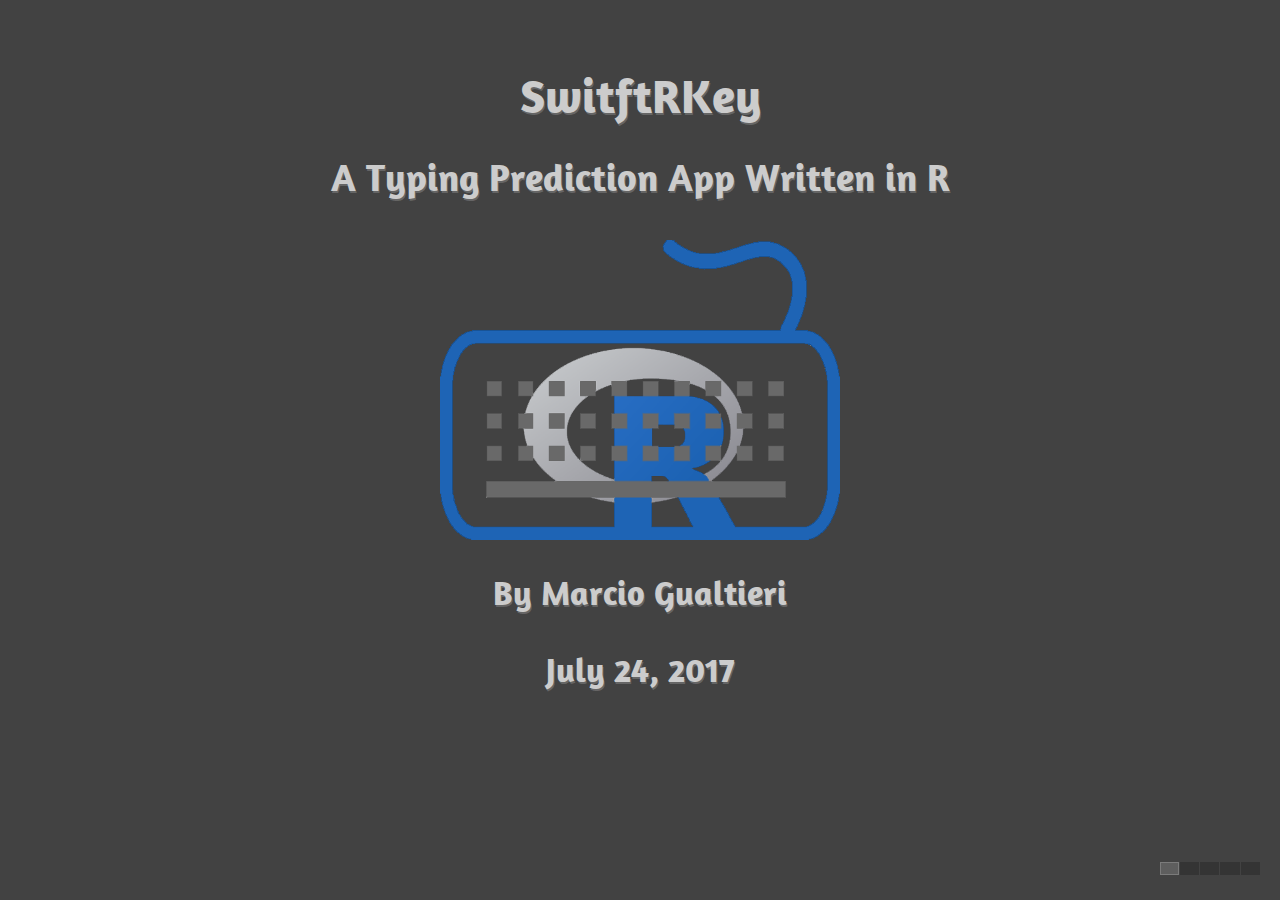
<file: presentation/index.html>
<!DOCTYPE HTML>
<!--[if IE 6]>
<html id="ie6" lang="en-US" class="ie ie6 lt-ie9">
<![endif]-->
<!--[if IE 7]>
<html id="ie7" lang="en-US" class="ie ie7 lt-ie9">
<![endif]-->
<!--[if IE 8]>
<html id="ie8" lang="en-US" class="ie ie8 lt-ie9">
<![endif]-->
<!--[if gte IE 9]>
<html lang="en-US" class="ie ie9">
<![endif]-->
<!--[if !(IE)]><!-->
<html lang="en-US" class="">
<head>
  <title>SwitftRKey: A typing prediction app written in R</title>
  <link rel="stylesheet" href="libraries/frameworks/flowtime/assets/css/reset.css">
  <link rel="stylesheet" href="libraries/frameworks/flowtime/css/flowtime.css">
  <link rel="stylesheet" href="libraries/frameworks/flowtime/css/themes/default.css">
  <link rel="stylesheet" href="libraries/frameworks/flowtime/assets/css/prism.css">
  <link rel="stylesheet" href="libraries/highlighters/highlight.js/css/tomorrow.css">  <link rel="stylesheet" href = "assets/css/ribbons.css">

</head>
<body>
  <div class="flowtime">
    <div class="ft-section " data-id="section-1">
<div class="ft-page " data-title="">
  <p><center><h2>SwitftRKey</h2></center>
<center><h3>A Typing Prediction App Written in R</h3></center>
<center><img src="images/swiftrkeylogo.png" alt="SwitftRKey Logo"></center>
<center><h4>By Marcio Gualtieri</h4></center>
<center><h4>July 24, 2017</h4></center></p>
		
</div>
</div>
<div class="ft-section " data-id="section-2">
<div class="ft-page " data-title="">
  <h3>Why Is Text Typing Prediction Useful?</h3>

<p><img src="./images/stephen_hawking.png"
     alt="Stephen Hawking and SwiftKey staff"
     align="left"/></p>

<p>
The continued affordability and popularity of smart phones and other mobile devices pushed the advent of keyboard typing prediction.
</p>

<p>
Mobile devices are in general too small to fit a confortable size keyboard, making typing unpleasant.
</p>

<p>
This technology goes beyond providing a product to sell though: Professor Hawking's medical condition, amyotrophic lateral sclerosis (ALS), <a href = "https://blog.swiftkey.com/swiftkey-reveals-role-professor-stephen-hawkings-communication-system/"> makes text prediction critical to improve his daily live</a>.
</p>

<p>
A truly noble and remarkable use of technology which can have a positive impact in the lives of many other people with disabilities.
</p>
		
</div>
</div>
<div class="ft-section " data-id="section-3">
<div class="ft-page " data-title="">
  <h3>How Does the Prediction Model Work?</h3>

<p>The model is represented by a Markov transition matrix, where each cell contains the probability of a word given a history of words. The model has been encapsulated inside a package named <code>swiftrkey</code> together with the necessary supporting code:</p>

<pre><code class="r">suppressMessages(library(swiftrkey))
model[10:12, 1:3]
</code></pre>

<pre><code>##             &lt;unknown&gt;           s        said
## s &lt;unknown&gt; 1.0000000 0.086842105 0.037463482
## time        0.5070423 0.004030154 0.001649295
## u           0.2142857 1.000000000 0.001649295
</code></pre>

<p>Above, a partial view of the transition matrix&#39;s content. Each cell represents the probability of a word (each column) given a certain history of words (each row). For instance, given the row (history) &quot;time&quot;, there is a 0.004030154 probability that the next word is &quot;s&quot;.</p>
		
</div>
</div>
<div class="ft-section " data-id="section-4">
<div class="ft-page " data-title="">
  <p>Note that the history could be empty (first row) and that our model supports unknown words. Any word that isn&#39;t present in the model is treated as it was &quot;&lt;unknown&gt;&quot;.</p>

<p>The probabilities have been calculated using Katz&#39;s Backoff. For more details refer to the <a href="https://marciogualtieri.github.io/SwiftRKey/R/notebook/swiftrkey.html">R notebook</a>.</p>

<p>You may easily deploy the model to your Shiny application or notebook by loading the library, and get suggestions by using the included supporting code:</p>

<pre><code class="r">suggestions(model, &quot;new&quot;, n = 2, with_probabilities = TRUE)
</code></pre>

<pre><code>## $`0.579710144927536`
## [1] &quot;york&quot;
## 
## $`0.247427011132115`
## [1] &quot;jersey&quot;
</code></pre>

<p>For more details refer to the <a href="https://github.com/marciogualtieri/SwiftRKey/tree/master/R/model">R package project</a>.</p>
		
</div>
</div>
<div class="ft-section " data-id="section-5">
<div class="ft-page " data-title="">
  <h3>The SwiftRKey App</h3>

<p>The app (developed with the <a href="https://shiny.rstudio.com/">Shiny Framework</a>) is comprised of a keyboard and a dashboard with statistics on the app&#39;s usage.</p>

<p><img src="./images/app.png"
     alt="SwiftRKey App"
     align="left"/></p>

<p>
The metrics include measurements such as keystrokes saved by accepting suggestions, time saved not typing, a frequency barplot and a word cloud diagram to show the most popular words typed so far.
</p>

<p>
The app illustrates how the text prediction model can be easily incorporated into a useful app.
</p>

<p>
You will find more details in <a href = "https://github.com/marciogualtieri/SwiftRKey/tree/master/R/app">the app's documentation</a> and you may also demo the app <a href="https://marciogualtieri.shinyapps.io/swiftrkey/">here</a>.
</p>

<p>
<center><h3>THE END</h3></center>
</p>
		
</div>
</div>
  </div>
</body>
  <script src="libraries/frameworks/flowtime/js/brav1toolbox.js"></script>
  <script src="libraries/frameworks/flowtime/js/flowtime.js"></script>
	<script src="libraries/frameworks/flowtime/assets/js/prism.js"></script>
  <!-- LOAD HIGHLIGHTER JS FILES -->
  <script src="libraries/highlighters/highlight.js/highlight.pack.js"></script>
  <script>hljs.initHighlightingOnLoad();</script>
  <!-- DONE LOADING HIGHLIGHTER JS FILES -->
   
    <script>
    // Configuration API test
		Flowtime.showProgress(true);
		// Flowtime.fragmentsOnSide(true);
		// Flowtime.fragmentsOnBack(true);
		// Flowtime.useHistory(false);
		// Flowtime.slideInPx(true);
		// Flowtime.sectionsSlideToTop(true);
		// Flowtime.gridNavigation(false);
		// Flowtime.useOverviewVariant(true);
		Flowtime.parallaxInPx(true);
    Flowtime.start();
  </script>
</html>
</file>
<file: presentation/libraries/frameworks/flowtime/css/flowtime.css>
/* STRUCTURE */

	html, body {
		width: 100%;
		height: 100%;
		-webkit-text-size-adjust:none;
	}

	body { 
		white-space: nowrap; 	/* disable the wrapping of the space between articles */
	}

	.flowtime {
		font-size: 0; 			/* removes the white spaces between inline-block elements */
								/* WARNING! this technique does non remove the white-space in Safari for Windows */
								/* unless you use this hack: http://absolide.tumblr.com/post/36597829434/safari-inline-block-white-spaces-bug-fix */
								/* you can use any other white-space removal technique as per: http://css-tricks.com/fighting-the-space-between-inline-block-elements/ */
		width: 100%;
		height: 100%;
		     -o-transform-origin: 0 0;
		    -ms-transform-origin: 0 0;
		   -moz-transform-origin: 0 0;
		-webkit-transform-origin: 0 0;
				transform-origin: 0 0;
		     -o-transform: translateZ(0);
		    -ms-transform: translateZ(0);
		   -moz-transform: translateZ(0);
		-webkit-transform: translateZ(0);
				transform: translateZ(0);
		     -o-backface-visibility: hidden;
		    -ms-backface-visibility: hidden;
		   -moz-backface-visibility: hidden;
		-webkit-backface-visibility: hidden;
				backface-visibility: hidden;
		     -o-transition:      -o-transform 0.5s cubic-bezier(.77, .10, .22, 1);
		   -moz-transition:    -moz-transform 0.5s cubic-bezier(.77, .10, .22, 1);
		-webkit-transition: -webkit-transform 0.5s cubic-bezier(.77, .10, .22, 1);
				transition:         transform 0.5s cubic-bezier(.77, .10, .22, 1);
				
	}

	.flowtime.no-transition {
		     -o-transition:      -o-transform 0s;
		   -moz-transition:    -moz-transform 0s;
		-webkit-transition: -webkit-transform 0s;
				transition:         transform 0s;
	}

/* SECTIONS (COLUMNS) */

	/* base section */
	.ft-section {
		width: 100%;
		height: 100%;

		position: relative;
		     -o-transform: translateZ(0);
		    -ms-transform: translateZ(0);
		   -moz-transform: translateZ(0);
		-webkit-transform: translateZ(0);
				transform: translateZ(0);
	}

	/* section and section thumb alignment */
	.ft-section, .ft-section-thumb {
		font-size: 16px; 		/* reset the regular font size, in the old way… */
		font-size: 1rem; 		/* and in the modern way */
		white-space: normal;
		display: inline-block;	/* let the block elements stay on the same line */
								/* used together the white-space: nowrap; declaration */
								/* the elements doesn't break the line */
		vertical-align: top; 	/* fix the default alignement for the inline-block elements (default: baseline) */
								/* if different from "top" set Flowtime.slideWithPx(true) */
	}

/* PAGES */

	/* base page */
	.ft-page {
		   -moz-box-sizing: border-box;
		-webkit-box-sizing: border-box;
		        box-sizing: border-box;
		width: 100%;
		height: 100%;
		position: relative;
		z-index: auto;
		     -o-transform: translateZ(0);
		    -ms-transform: translateZ(0);
		   -moz-transform: translateZ(0);
		-webkit-transform: translateZ(0);
				transform: translateZ(0);
	}

	.ft-page.actual {
		z-index: 100;
	}

	/* pages in overview mode */
	.ft-overview .ft-page {
		opacity: 0.5;
		cursor: pointer;
		     -o-transition: all 0.5s cubic-bezier(.77, .10, .22, 1);
		   -moz-transition: all 0.5s cubic-bezier(.77, .10, .22, 1);
		-webkit-transition: all 0.5s cubic-bezier(.77, .10, .22, 1);
				transition: all 0.5s cubic-bezier(.77, .10, .22, 1);
		     -o-transform: scale(0.95);
		    -ms-transform: scale(0.95);
		   -moz-transform: scale(0.95);
		-webkit-transform: scale(0.95);
				transform: scale(0.95);
		     -o-transform-origin: 50% 50%;
		    -ms-transform-origin: 50% 50%;
		   -moz-transform-origin: 50% 50%;
		-webkit-transform-origin: 50% 50%;
				transform-origin: 50% 50%;
	}

	.ft-overview .ft-page * {
		pointer-events: none;
	}

/* JAVASCRIPT NAVIGATION HOOKS */

	.ft-absolute-nav {
		overflow: hidden;
	}


	.ft-absolute-nav .flowtime {
		position: absolute;
	}

/* EYE CANDY OVERRIDABLE CLASSES AND PROPERTIES */

/* FRAGMENTS */

	.ft-fragment {
		opacity: 0;
		     -o-transition: all 0.3s cubic-bezier(.77, .10, .22, 1);
		   -moz-transition: all 0.3s cubic-bezier(.77, .10, .22, 1);
		-webkit-transition: all 0.3s cubic-bezier(.77, .10, .22, 1);
				transition: all 0.3s cubic-bezier(.77, .10, .22, 1);
		     -o-transform: translateZ(0);
		    -ms-transform: translateZ(0);
		   -moz-transform: translateZ(0);
		-webkit-transform: translateZ(0);
				transform: translateZ(0);
	}

	.ft-fragment.revealed.step {
		opacity: 0.3;
	}

	.ft-fragment.revealed.shy {
		opacity: 0;
	}

	.ft-fragment.revealed,
	.ft-fragment.revealed-temp,
	.ft-fragment.revealed.actual {
		opacity: 1;
	}

/* DEFAULT PROGRESS */

	.ft-default-progress {
		position: fixed;
		bottom: 16px;
		bottom: 1rem;
		right: 16px;
		right: 1rem;
		z-index: 1000;
		opacity: 0.3;
		     -o-transition: all 0.5s cubic-bezier(.77, .10, .22, 1);
		   -moz-transition: all 0.5s cubic-bezier(.77, .10, .22, 1);
		-webkit-transition: all 0.5s cubic-bezier(.77, .10, .22, 1);
				transition: all 0.5s cubic-bezier(.77, .10, .22, 1);
	}

	.ft-default-progress:hover {
		opacity: 1;
	}

	/* default progress disappears when in overview mode */
	.ft-overview .ft-default-progress {
		opacity: 0;
		pointer-events: none;
	}

	/* default progress page thumb */
	.ft-page-thumb {
		   -moz-box-sizing: border-box;
		-webkit-box-sizing: border-box;
		        box-sizing: border-box;
		width: 1rem;
		height: 0.7rem;
		margin-right: 1px;
		margin-bottom: 1px;
		background-color: rgba(0,0,0,0.7);
		cursor: pointer;
		     -o-transition: all 0.5s cubic-bezier(.77, .10, .22, 1);
		   -moz-transition: all 0.5s cubic-bezier(.77, .10, .22, 1);
		-webkit-transition: all 0.5s cubic-bezier(.77, .10, .22, 1);
				transition: all 0.5s cubic-bezier(.77, .10, .22, 1);
	}

	.ft-page-thumb:hover {
		background-color: rgba(255,255,255,0.7);
	}

	.ft-page-thumb.actual {
		background-color: rgba(255,255,255,0.5);
		border: 1px solid #ffffff;	
	}

	/* overview mode page highlighting */

	.ft-overview .ft-page.actual {
		opacity: 0.25;
	}

	.ft-overview .ft-page.hilite {
		opacity: 1;
	}

	.ft-overview .ft-page:hover {
		opacity: 1;
	}

/* HARDWARE ACCELERATED ELEMENTS */
/* I've not used * because causes issues with current Chrome */

	img {
		     -o-transform: translate3d(0, 0, 0);
		    -ms-transform: translate3d(0, 0, 0);
		   -moz-transform: translate3d(0, 0, 0);
		-webkit-transform: translate3d(0, 0, 0);
				transform: translate3d(0, 0, 0);
		     -o-backface-visibility: hidden;
		    -ms-backface-visibility: hidden;
		   -moz-backface-visibility: hidden;
		-webkit-backface-visibility: hidden;
				backface-visibility: hidden;
	}

/* PARALLAX MANAGEMENT */

 	.parallax {
 		position: relative;
		     -o-transition: all 0.5s cubic-bezier(.50, .10, .50, 1);
		   -moz-transition: all 0.5s cubic-bezier(.50, .10, .50, 1);
		-webkit-transition: all 0.5s cubic-bezier(.50, .10, .50, 1);
				transition: all 0.5s cubic-bezier(.50, .10, .50, 1);
	}
 	
	.ft-overview .parallax {
		     -o-transform: translate3d(0, 0, 0) !important;
		    -ms-transform: translate3d(0, 0, 0) !important;
		   -moz-transform: translate3d(0, 0, 0) !important;
		-webkit-transform: translate3d(0, 0, 0) !important;
				transform: translate3d(0, 0, 0) !important;
	}
</file>
<file: presentation/libraries/frameworks/flowtime/css/themes/default.css>
/* Generated by Font Squirrel (http://www.fontsquirrel.com) on October 22, 2012 05:21:39 PM America/New_York */
@font-face {
    font-family: 'ChunkFiveRegular';
    src: url('../../assets/fonts/Chunkfive-webfont.eot');
    src: url('../../assets/fonts/Chunkfive-webfont.eot?#iefix') format('embedded-opentype'),
         url('../../assets/fonts/Chunkfive-webfont.svg#ChunkFiveRegular') format('svg'),
         url('../../assets/fonts/Chunkfive-webfont.woff') format('woff'),
         url('../../assets/fonts/Chunkfive-webfont.ttf') format('truetype');
    font-weight: bold;
    font-style: normal;
}

/* Generated by Font Squirrel (http://www.fontsquirrel.com) on December 29, 2012 05:04:11 AM America/New_York */

@font-face {
    font-family: 'AmaranthRegular';
    src: url('../../assets/fonts/Amaranth-webfont.eot');
    src: url('../../assets/fonts/Amaranth-webfont.eot?#iefix') format('embedded-opentype'),
         url('../../assets/fonts/Amaranth-webfont.woff') format('woff'),
         url('../../assets/fonts/Amaranth-webfont.ttf') format('truetype'),
         url('../../assets/fonts/Amaranth-webfont.svg#AmaranthRegular') format('svg');
    font-weight: normal;
    font-style: normal;

}

@font-face {
    font-family: 'AmaranthItalic';
    src: url('../../assets/fonts/Amaranth-Italic-webfont.eot');
    src: url('../../assets/fonts/Amaranth-Italic-webfont.eot?#iefix') format('embedded-opentype'),
         url('../../assets/fonts/Amaranth-Italic-webfont.woff') format('woff'),
         url('../../assets/fonts/Amaranth-Italic-webfont.ttf') format('truetype'),
         url('../../assets/fonts/Amaranth-Italic-webfont.svg#AmaranthItalic') format('svg');
    font-weight: normal;
    font-style: italic;

}

@font-face {
    font-family: 'AmaranthBold';
    src: url('../../assets/fonts/Amaranth-Bold-webfont.eot');
    src: url('../../assets/fonts/Amaranth-Bold-webfont.eot?#iefix') format('embedded-opentype'),
         url('../../assets/fonts/Amaranth-Bold-webfont.woff') format('woff'),
         url('../../assets/fonts/Amaranth-Bold-webfont.ttf') format('truetype'),
         url('../../assets/fonts/Amaranth-Bold-webfont.svg#AmaranthBold') format('svg');
    font-weight: bold;
    font-style: normal;

}

@font-face {
    font-family: 'AmaranthBoldItalic';
    src: url('../../assets/fonts/Amaranth-BoldItalic-webfont.eot');
    src: url('../../assets/fonts/Amaranth-BoldItalic-webfont.eot?#iefix') format('embedded-opentype'),
         url('../../assets/fonts/Amaranth-BoldItalic-webfont.woff') format('woff'),
         url('../../assets/fonts/Amaranth-BoldItalic-webfont.ttf') format('truetype'),
         url('../../assets/fonts/Amaranth-BoldItalic-webfont.svg#AmaranthBoldItalic') format('svg');
    font-weight: bold;
    font-style: italic;

}

/* theme */

html {
	font-size: 100%;
	line-height: 1.5rem;
	background-color: #333333;
	color: #ffffff;
	text-shadow: 1px 1px 0 rgba(255, 255, 255, 0.4);
}

body {
	font-family: "AmaranthRegular", sans-serif;
}

.navigation, .credits, .switches {
	display: none;
}

.ft-page {
	padding: 2rem;
	background-color: #424242;
}

.flowtime h1,
.flowtime h2,
.flowtime h3,
.flowtime h4,
.flowtime h5,
.flowtime h6,
.flowtime p,
.flowtime ul,
.flowtime ol,
.flowtime dl,
.flowtime li,
.flowtime dt,
.flowtime dd {
	display: block;
	     -o-transition: all 0.3s cubic-bezier(.77, .10, .22, 1);
	   -moz-transition: all 0.3s cubic-bezier(.77, .10, .22, 1);
	-webkit-transition: all 0.3s cubic-bezier(.77, .10, .22, 1);
			transition: all 0.3s cubic-bezier(.77, .10, .22, 1);
}

/* headings */

.flowtime h1,
.flowtime h2,
.flowtime h3,
.flowtime h4,
.flowtime h5,
.flowtime h6 {
	font-family: "AmaranthBold";
	font-weight: bold;
	color: #cccccc;
	text-shadow: 1px 2px 0 rgba(255,255,255,0.2);
}

.flowtime h1 {
	font-size: 3.5rem;
	line-height: 3rem;
	margin: 1rem 0 2rem 0;
}

.flowtime h2 {
	font-size: 2.5rem;
	line-height: 2.5rem;
	margin: 2rem 0;
}

.flowtime h3 {
	font-size: 2rem;
	line-height: 2rem;
	margin: 2rem 0;
}

.flowtime h4,
.flowtime h5,
.flowtime h6 {
	font-size: 1.75rem;
	line-height: 2rem;
	margin: 2rem 0;
}

/* paragraph */

.flowtime p {
	font-size: 1.75rem;
	line-height: 2rem;
	margin: 2rem 0;
}

/* lists */

.flowtime ul,
.flowtime ol,
.flowtime dl {
	font-size: 1.75rem;
	line-height: 2rem;
	margin: 2rem 0;
}

.flowtime ul,
.flowtime ol,
.flowtime dl {
	margin: 0 2rem;
}

.flowtime li,
.flowtime dd {
	line-height: 1.75rem;
	margin-bottom: 1rem;
	position: relative;
}

.flowtime dt {
	position: relative;
}

.flowtime ul li:before,
.flowtime dl dt:before {
	content: "\2022";
	text-align: right;
	color: #ffdd00;
	margin-right: 0.5rem;
	display: inline-block;
	position: absolute;
	left: -1rem;
}

.flowtime ol {
	counter-reset: list;
}

.flowtime ol li:before {
	content: counter(list) ".";
	counter-increment: list;
	font-size: 0.75em;
	color: #ffdd00;
	margin-right: 0.5rem;
	display: inline-block;
	position: relative;
	top: -0.075em;
}

.flowtime dl dd {
	font-size: 0.8em;
	margin-left: 1rem;
}

.flowtime small {
	font-size: 0.6em;
	vertical-align: middle;
}

.flowtime pre,
.flowtime code {
	font-family: monospace;
	margin: 1rem 0;
}

.flowtime strong {
	font-weight: bold;
	color: #ffdd00;
	text-shadow: 1px 2px 0 #000000, 1px -1px 0 rgba(0,0,0,0.3), -1px -1px 0 rgba(0,0,0,0.3), -1px 1px 0 rgba(0,0,0,0.3)
}

/* quotes and citations */

.flowtime q {
	quotes: "“" "”";
}

.flowtime q:before {
	content: open-quote;
}

.flowtime q:after {
	content: close-quote;
}

.flowtime blockquote {
	font-size: 1.5rem;
	margin: 1.5rem 2rem;
	padding: 1rem;
	background-color: rgba(0,0,0,0.3);
	border-left: 0.5rem solid rgba(255,255,255,0.5);
	border-radius: 0.5rem;
}

.flowtime q,
.flowtime cite,
.flowtime blockquote {
	font-style: italic;
}

/* variations */

.flowtime .small {
	font-size: 0.6em;
}

.flowtime .attention {
	color: #ff0000;
	text-shadow: 1px 2px 0 #000000, 1px -1px 0 rgba(0,0,0,0.3), -1px -1px 0 rgba(0,0,0,0.3), -1px 1px 0 rgba(0,0,0,0.3)
}

.flowtime sup {
	font-size: 0.7em;
	position: relative;
	top: -0.5em;
}

/* links and focus */

.flowtime a,
.flowtime a:link,
.flowtime a:visited,
.flowtime a:hover,
.flowtime a:active,
.flowtime a:focus, 
.flowtime a:hover img,
.flowtime a:active img,
.flowtime a:focus img {
	color: #32affc;
	text-shadow: 1px 1px 0 #000000;
	     -o-transition: all 0.3s;
	   -moz-transition: all 0.3s;
	-webkit-transition: all 0.3s;
			transition: all 0.3s;
}

.flowtime a:hover,
.flowtime a:active,
.flowtime a:focus, 
.flowtime a:hover img,
.flowtime a:active img,
.flowtime a:focus img {
	color: #ff9900;
	outline: none;
	background-color: rgba(255,255,255,0.2);
	-webkit-box-shadow: 1px 2px 10px 0 rgba(0,0,0,0.5);
	        box-shadow: 1px 2px 10px 0 rgba(0,0,0,0.5);
}

.flowtime a:hover img,
.flowtime a:active img,
.flowtime a:focus img {
	-webkit-box-shadow: 1px 2px 10px 5px rgba(0,0,0,0.5);
	        box-shadow: 1px 2px 10px 5px rgba(0,0,0,0.5);
}

/* stackable content */

.flowtime .stack {
	width: 100%;
	height: 100%;
	margin: 1rem 0;
	position: relative;
}

.flowtime .stacked {
	width: 100%;
	position: absolute;
	top: 0;
	left: 0;
}

.flowtime img {
	max-width: 100%;
	max-height: 100%;
	display: block;
}

/* horizontally and vertically centered stackable content */

.flowtime .stack-center {
	text-align: center;
	white-space: nowrap;
	position: absolute;
	top: 	2rem;
	right: 	2rem;
	bottom: 2rem;
	left: 	2rem;
}

.flowtime .stack-center:before {
	content: "";
	height: 100%;
	display: inline-block;
	vertical-align: middle;
}

.flowtime .stack-center .stacked-center {
	white-space: normal;
	max-width: 100%;
	max-height: 100%;
	display: inline-block;
	vertical-align: middle;
}

/* media queries */

@media screen and (min-height: 41em) and (min-width: 80em)
{
	html {
		font-size: 120%;
	}

	.ft-page {
		
	}
}

@media screen and (min-height: 50em) and (min-width: 90em)
{
	html {
		font-size: 140%;
	}

	.ft-page {
		
	}
}

@media screen and (max-device-height: 578px)
{
	html {
		font-size: 50%;
	}

	.ft-page {
		
	}
}
/* parallax demo */

.parallax-demo {
	overflow: hidden;
}

.parallax-demo .kingmix {
	position: absolute;
	left: 20%;
	bottom: -10%;
	z-index: 50;
}

.parallax-demo .sax {
	position: absolute;
	left: 6%;
	bottom: -18%;
	z-index: 40;
}

.parallax-demo .tone {
	position: absolute;
	left: 49%;
	bottom: -32%;
	z-index: 30;
}
</file>
<file: presentation/libraries/frameworks/flowtime/assets/css/prism.css>
/**
 * prism.js Dark theme for JavaScript, CSS and HTML
 * Based on the slides of the talk “/Reg(exp){2}lained/”
 * @author Lea Verou
 */

code[class*="language-"],
pre[class*="language-"] {
	color: white;
	text-shadow: 0 -.1em .2em black;
	font-family: Consolas, Monaco, 'Andale Mono', monospace;
	direction: ltr;
	text-align: left;
	white-space: pre;
	word-spacing: normal;
	
	-moz-tab-size: 4;
	-o-tab-size: 4;
	tab-size: 4;
	
	-webkit-hyphens: none;
	-moz-hyphens: none;
	-ms-hyphens: none;
	hyphens: none;
}

pre[class*="language-"],
:not(pre) > code[class*="language-"] {
	background: hsl(30,20%,25%);
}

/* Code blocks */
pre[class*="language-"] {
	padding: 1em;
	margin: .5em 0;
	overflow: auto;	
	border: .3em solid hsl(30,20%,40%);
	border-radius: .5em;
	box-shadow: 1px 1px .5em black inset;
}

/* Inline code */
:not(pre) > code[class*="language-"] {
	padding: .15em .2em .05em;
	border-radius: .3em;
	border: .13em solid hsl(30,20%,40%);
	box-shadow: 1px 1px .3em -.1em black inset;
}

.token.comment,
.token.prolog,
.token.doctype,
.token.cdata {
	color: hsl(30,20%,50%);
}

.token.punctuation {
	opacity: .7;
}

.namespace {
	opacity: .7;
}

.token.property,
.token.tag,
.token.boolean,
.token.number {
	color: hsl(350, 40%, 70%);
}

.token.selector,
.token.attr-name,
.token.string {
	color: hsl(75, 70%, 60%);
}

.token.operator,
.token.entity,
.token.url,
.language-css .token.string,
.style .token.string {
	color: hsl(40, 90%, 60%);
}

.token.atrule,
.token.attr-value,
.token.keyword {
	color: hsl(350, 40%, 70%);
}


.token.regex,
.token.important {
	color: #e90;
}

.token.important {
	font-weight: bold;
}

.token.entity {
	cursor: help;
}
pre[data-line] {
	position: relative;
	padding: 1em 0 1em 3em;
}

.line-highlight {
	position: absolute;
	left: 0;
	right: 0;
	padding: inherit 0;
	margin-top: 1em; /* Same as .prism’s padding-top */

	background: hsla(24, 20%, 50%,.08);
	background: -moz-linear-gradient(left, hsla(24, 20%, 50%,.1) 70%, hsla(24, 20%, 50%,0));
	background: -webkit-linear-gradient(left, hsla(24, 20%, 50%,.1) 70%, hsla(24, 20%, 50%,0));
	background: -o-linear-gradient(left, hsla(24, 20%, 50%,.1) 70%, hsla(24, 20%, 50%,0));
	background: linear-gradient(left, hsla(24, 20%, 50%,.1) 70%, hsla(24, 20%, 50%,0));
	
	pointer-events: none;
	
	line-height: inherit;
	white-space: pre;
}

	.line-highlight:before,
	.line-highlight[data-end]:after {
		content: attr(data-start);
		position: absolute;
		top: .4em;
		left: .6em;
		min-width: 1em;
		padding: 0 .5em;
		background-color: hsla(24, 20%, 50%,.4);
		color: hsl(24, 20%, 95%);
		font: bold 65%/1.5 sans-serif;
		text-align: center;
		vertical-align: .3em;
		border-radius: 999px;
		text-shadow: none;
		box-shadow: 0 1px white;
	}
	
	.line-highlight[data-end]:after {
		content: attr(data-end);
		top: auto;
		bottom: .4em;
	}
.token a {
	color: inherit;
}
</file>
<file: presentation/libraries/highlighters/highlight.js/css/tomorrow.css>
/* Tomorrow Theme */
	/* http://jmblog.github.com/color-themes-for-google-code-highlightjs */
	/* Original theme - https://github.com/chriskempson/tomorrow-theme */
	/* http://jmblog.github.com/color-themes-for-google-code-highlightjs */
	.tomorrow-comment, pre .comment, pre .title {
		color: #8e908c;
	}

.tomorrow-red, pre .variable, pre .attribute, pre .tag, pre .regexp, pre .ruby .constant, pre .xml .tag .title, pre .xml .pi, pre .xml .doctype, pre .html .doctype, pre .css .id, pre .css .class, pre .css .pseudo {
	color: #c82829;
}

.tomorrow-orange, pre .number, pre .preprocessor, pre .built_in, pre .literal, pre .params, pre .constant {
	color: #f5871f;
}

.tomorrow-yellow, pre .class, pre .ruby .class .title, pre .css .rules .attribute {
	color: #eab700;
}

.tomorrow-green, pre .string, pre .value, pre .inheritance, pre .header, pre .ruby .symbol, pre .xml .cdata {
	color: #718c00;
}

.tomorrow-aqua, pre .css .hexcolor {
	color: #3e999f;
}

.tomorrow-blue, pre .function, pre .python .decorator, pre .python .title, pre .ruby .function .title, pre .ruby .title .keyword, pre .perl .sub, pre .javascript .title, pre .coffeescript .title {
	color: #4271ae;
}

.tomorrow-purple, pre .keyword, pre .javascript .function {
	color: #8959a8;
}

pre code {
	display: block;
	background: white;
	color: #4d4d4c;
		font-family: Menlo, Monaco, Consolas, monospace;
	line-height: 1.5;
	border: 1px solid #ccc;
	padding: 10px;
}
</file>
<file: presentation/assets/css/ribbons.css>
/*Github Ribbon Test*/
/* Source: https://github.com/dciccale/css3-github-ribbon */
/* Define classes for example, definition, problem etc. */
/* Choose meaningful colors for background and text */

.example {
  background-color: #121621;
  top: 1.2em;
  right: -3.2em;
  -webkit-transform: rotate(45deg);
  -moz-transform: rotate(45deg);
  transform: rotate(45deg);
  -webkit-box-shadow: 0 0 0 1px #1d212e inset,0 0 2px 1px #fff inset,0 0 1em #888;
  -moz-box-shadow: 0 0 0 1px #1d212e inset,0 0 2px 1px #fff inset,0 0 1em #888;
  box-shadow: 0 0 0 1px #1d212e inset,0 0 2px 1px #fff inset,0 0 1em #888;
  color: #FF0;
  display: block;
  padding: .6em 3.5em;
  position: absolute;
  font: bold .82em sans-serif;
  text-align: center;
  text-decoration: none;
  text-shadow: 1px -1px 8px rgba(0,0,0,0.60);
  -webkit-user-select: none;
  -moz-user-select: none;
  user-select: none;
}

.definition {
  background-color: #a00;
  top: 1.2em;
  right: -3.2em;
  -webkit-transform: rotate(45deg);
  -moz-transform: rotate(45deg);
  transform: rotate(45deg);
  -webkit-box-shadow: 0 0 0 1px #1d212e inset,0 0 2px 1px #fff inset,0 0 1em #888;
  -moz-box-shadow: 0 0 0 1px #1d212e inset,0 0 2px 1px #fff inset,0 0 1em #888;
  box-shadow: 0 0 0 1px #1d212e inset,0 0 2px 1px #fff inset,0 0 1em #888;
  color: #FFF;
  display: block;
  padding: .6em 3.5em;
  position: absolute;
  font: bold .82em sans-serif;
  text-align: center;
  text-decoration: none;
  text-shadow: 1px -1px 8px rgba(0,0,0,0.60);
  -webkit-user-select: none;
  -moz-user-select: none;
  user-select: none;
}
</file>
